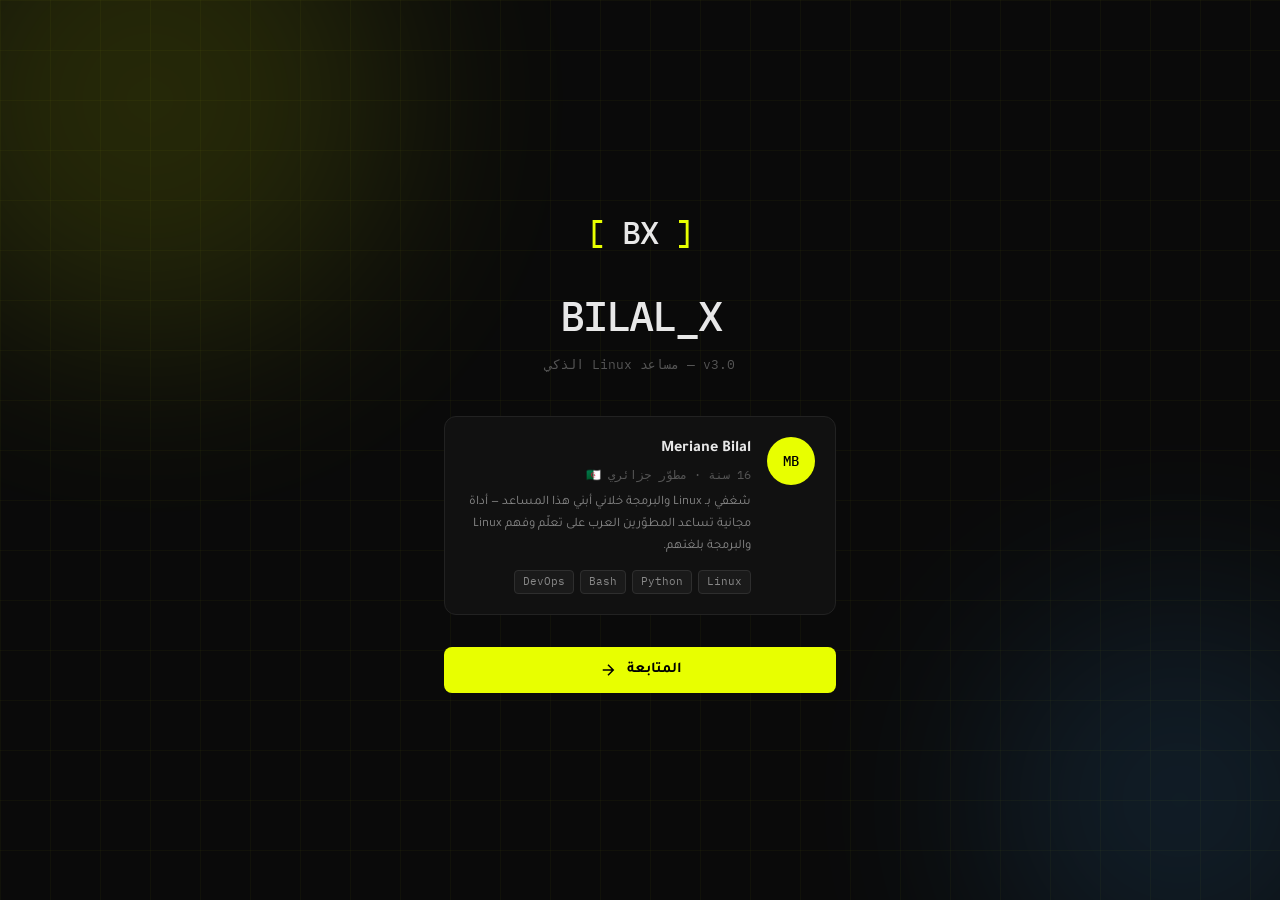
<file: templates/index.html>
<!DOCTYPE html>
<html lang="ar" dir="rtl">
<head>
<meta charset="UTF-8">
<meta name="viewport" content="width=device-width, initial-scale=1.0">
<title>BILAL_X</title>
<link rel="preconnect" href="https://fonts.googleapis.com">
<link href="https://fonts.googleapis.com/css2?family=IBM+Plex+Mono:wght@300;400;500&family=Tajawal:wght@300;400;500;700&display=swap" rel="stylesheet">
<link rel="stylesheet" href="/static/css/style.css">
</head>
<body>

<!-- ══════════════════════════════════════════════
     SCREEN 1 — SPLASH / ABOUT THE DEVELOPER
══════════════════════════════════════════════ -->
<div id="screen-about" class="screen active">
  <div class="splash-bg">
    <div class="grid-lines"></div>
    <div class="glow-orb orb-1"></div>
    <div class="glow-orb orb-2"></div>
  </div>

  <div class="splash-content">
    <div class="logo-mark">
      <span class="logo-bracket">[</span>
      <span class="logo-text">BX</span>
      <span class="logo-bracket">]</span>
    </div>

    <div class="splash-title">
      <h1>BILAL_X</h1>
      <p class="splash-version">v3.0 — مساعد Linux الذكي</p>
    </div>

    <div class="developer-card">
      <div class="dev-avatar">MB</div>
      <div class="dev-info">
        <p class="dev-name">Meriane Bilal</p>
        <p class="dev-meta">16 سنة · مطوّر جزائري 🇩🇿</p>
        <p class="dev-bio">
          شغفي بـ Linux والبرمجة خلاني أبني هذا المساعد —
          أداة مجانية تساعد المطوّرين العرب على تعلّم وفهم
          Linux والبرمجة بلغتهم.
        </p>
        <div class="dev-tags">
          <span>Linux</span>
          <span>Python</span>
          <span>Bash</span>
          <span>DevOps</span>
        </div>
      </div>
    </div>

    <button class="btn-primary" onclick="showTerms()">
      <span>المتابعة</span>
      <svg viewBox="0 0 24 24" fill="none" stroke="currentColor" stroke-width="2"><path d="M5 12h14M12 5l7 7-7 7"/></svg>
    </button>
  </div>
</div>

<!-- ══════════════════════════════════════════════
     SCREEN 2 — TERMS & CONDITIONS
══════════════════════════════════════════════ -->
<div id="screen-terms" class="screen">
  <div class="terms-container">
    <div class="terms-header">
      <div class="terms-icon">📋</div>
      <h2>الشروط والأحكام</h2>
      <p>اقرأ بعناية قبل الاستخدام</p>
    </div>

    <div class="terms-body" id="terms-scroll">
      <div class="terms-section">
        <h3>١. قبول الشروط</h3>
        <p>باستخدامك لـ BILAL_X، فأنت توافق على هذه الشروط كاملةً. إذا كنت لا توافق، يرجى عدم استخدام الخدمة.</p>
      </div>

      <div class="terms-section">
        <h3>٢. الاستخدام المقبول</h3>
        <p>BILAL_X مصمّم للأغراض التعليمية والتقنية فقط. يُحظر استخدامه في:</p>
        <ul>
          <li>أي نشاط غير قانوني أو ضار</li>
          <li>اختراق الأنظمة أو الشبكات دون إذن</li>
          <li>نشر محتوى مسيء أو مضلل</li>
          <li>انتهاك خصوصية الآخرين</li>
        </ul>
      </div>

      <div class="terms-section">
        <h3>٣. مفتاح Groq API</h3>
        <p>المفتاح الذي تدخله يُستخدم فقط لإرسال طلباتك لخوادم Groq. لا يُخزَّن على أي خادم خارجي. أنت مسؤول عن سرية مفتاحك.</p>
      </div>

      <div class="terms-section">
        <h3>٤. دقة المعلومات</h3>
        <p>BILAL_X مساعد ذكاء اصطناعي، وقد يقع في أخطاء. تحقّق دائماً من المعلومات الحساسة من مصادر موثوقة قبل التطبيق.</p>
      </div>

      <div class="terms-section">
        <h3>٥. الخصوصية</h3>
        <p>المحادثات تُحفظ محلياً في متصفحك فقط (IndexedDB). لا نجمع أي بيانات شخصية.</p>
      </div>

      <div class="terms-section">
        <h3>٦. إخلاء المسؤولية</h3>
        <p>المطوّر غير مسؤول عن أي ضرر ناتج عن الاستخدام الخاطئ للأداة. الخدمة تُقدَّم "كما هي" دون ضمانات.</p>
      </div>

      <div class="terms-section">
        <h3>٧. التعديلات</h3>
        <p>نحتفظ بحق تعديل هذه الشروط في أي وقت. الاستمرار في الاستخدام يعني الموافقة على التعديلات.</p>
      </div>

      <div class="terms-section">
        <h3>٨. التواصل</h3>
        <p>للاستفسار أو الإبلاغ عن مشكلة: تواصل مع المطوّر عبر GitHub.</p>
      </div>
    </div>

    <div class="terms-footer">
      <div class="scroll-hint" id="scroll-hint">
        <svg viewBox="0 0 24 24" fill="none" stroke="currentColor" stroke-width="2" width="16"><path d="M12 5v14M5 12l7 7 7-7"/></svg>
        اقرأ حتى النهاية للمتابعة
      </div>
      <div class="terms-actions" id="terms-actions" style="display:none">
        <label class="checkbox-label">
          <input type="checkbox" id="terms-check" onchange="toggleAccept()">
          <span class="checkbox-custom"></span>
          أوافق على الشروط والأحكام
        </label>
        <button class="btn-primary" id="btn-accept" disabled onclick="showSetup()">
          <span>ابدأ الآن</span>
          <svg viewBox="0 0 24 24" fill="none" stroke="currentColor" stroke-width="2"><path d="M5 12h14M12 5l7 7-7 7"/></svg>
        </button>
      </div>
    </div>
  </div>
</div>

<!-- ══════════════════════════════════════════════
     SCREEN 3 — API KEY SETUP
══════════════════════════════════════════════ -->
<div id="screen-setup" class="screen">
  <div class="setup-container">
    <div class="setup-header">
      <div class="logo-small">[BX]</div>
      <h2>أدخل مفتاح Groq</h2>
      <p>مجاني تماماً — دقيقة واحدة للحصول عليه</p>
    </div>

    <div class="setup-steps">
      <a href="https://console.groq.com" target="_blank" class="step-link">
        <div class="step-num">١</div>
        <div class="step-text">
          <strong>سجّل في Groq</strong>
          <span>console.groq.com ← مجاني بحساب Google</span>
        </div>
        <svg viewBox="0 0 24 24" fill="none" stroke="currentColor" stroke-width="2" width="16"><path d="M18 13v6a2 2 0 01-2 2H5a2 2 0 01-2-2V8a2 2 0 012-2h6M15 3h6v6M10 14L21 3"/></svg>
      </a>
      <a href="https://console.groq.com/keys" target="_blank" class="step-link">
        <div class="step-num">٢</div>
        <div class="step-text">
          <strong>أنشئ مفتاحاً</strong>
          <span>API Keys → Create API Key</span>
        </div>
        <svg viewBox="0 0 24 24" fill="none" stroke="currentColor" stroke-width="2" width="16"><path d="M18 13v6a2 2 0 01-2 2H5a2 2 0 01-2-2V8a2 2 0 012-2h6M15 3h6v6M10 14L21 3"/></svg>
      </a>
    </div>

    <div class="key-input-wrap">
      <input type="password" id="api-key-input" class="key-input"
             placeholder="gsk_xxxxxxxxxxxxxxxxxxxxxxxx"
             oninput="validateKey(this.value)"
             onkeydown="if(event.key==='Enter') submitKey()">
      <button class="eye-btn" onclick="toggleKeyVisibility()" title="إظهار/إخفاء">
        <svg id="eye-icon" viewBox="0 0 24 24" fill="none" stroke="currentColor" stroke-width="2" width="18"><path d="M1 12s4-8 11-8 11 8 11 8-4 8-11 8-11-8-11-8z"/><circle cx="12" cy="12" r="3"/></svg>
      </button>
    </div>
    <p class="key-error" id="key-error"></p>
    <p class="key-hint">🔒 المفتاح يُحفظ في جلسة المتصفح فقط</p>

    <button class="btn-primary" id="btn-start" disabled onclick="submitKey()">
      <span>ادخل BILAL_X</span>
      <svg viewBox="0 0 24 24" fill="none" stroke="currentColor" stroke-width="2"><path d="M5 12h14M12 5l7 7-7 7"/></svg>
    </button>
  </div>
</div>

<!-- ══════════════════════════════════════════════
     SCREEN 4 — MAIN CHAT
══════════════════════════════════════════════ -->
<div id="screen-chat" class="screen">

  <!-- Header -->
  <header class="chat-header">
    <div class="header-logo">[BX]</div>
    <div class="header-center">
      <span class="header-name">BILAL_X</span>
      <span class="status-dot" id="status-dot"></span>
    </div>
    <button class="menu-btn" id="menu-btn" onclick="toggleMenu()" title="الإعدادات" aria-label="القائمة">
      <span></span>
      <span></span>
      <span></span>
    </button>
  </header>

  <!-- Dropdown Menu -->
  <div class="dropdown-menu" id="dropdown-menu">
    <div class="menu-section">
      <p class="menu-label">وضع الذكاء</p>
      <div class="mode-options">
        <button class="mode-btn active" data-mode="normal" onclick="setMode('normal', this)">⚡ سريع</button>
        <button class="mode-btn" data-mode="think" onclick="setMode('think', this)">🧠 تفكير</button>
        <button class="mode-btn" data-mode="search" onclick="setMode('search', this)">🔍 بحث</button>
      </div>
    </div>
    <div class="menu-divider"></div>
    <button class="menu-item" onclick="clearChat()">
      <svg viewBox="0 0 24 24" fill="none" stroke="currentColor" stroke-width="2" width="16"><polyline points="3 6 5 6 21 6"/><path d="M19 6v14a2 2 0 01-2 2H7a2 2 0 01-2-2V6m3 0V4a2 2 0 012-2h4a2 2 0 012 2v2"/></svg>
      مسح المحادثة
    </button>
    <button class="menu-item" onclick="exportChat()">
      <svg viewBox="0 0 24 24" fill="none" stroke="currentColor" stroke-width="2" width="16"><path d="M21 15v4a2 2 0 01-2 2H5a2 2 0 01-2-2v-4"/><polyline points="7 10 12 15 17 10"/><line x1="12" y1="15" x2="12" y2="3"/></svg>
      تصدير المحادثة
    </button>
    <div class="menu-divider"></div>
    <button class="menu-item" onclick="changeKey()">
      <svg viewBox="0 0 24 24" fill="none" stroke="currentColor" stroke-width="2" width="16"><path d="M21 2l-2 2m-7.61 7.61a5.5 5.5 0 1 1-7.778 7.778 5.5 5.5 0 0 1 7.777-7.777zm0 0L15.5 7.5m0 0l3 3L22 7l-3-3m-3.5 3.5L19 4"/></svg>
      تغيير المفتاح
    </button>
    <button class="menu-item" onclick="showAboutPopup()">
      <svg viewBox="0 0 24 24" fill="none" stroke="currentColor" stroke-width="2" width="16"><circle cx="12" cy="12" r="10"/><line x1="12" y1="8" x2="12" y2="12"/><line x1="12" y1="16" x2="12.01" y2="16"/></svg>
      عن المطوّر
    </button>
  </div>

  <!-- Messages -->
  <div class="messages" id="messages">
    <div class="welcome-msg" id="welcome-msg">
      <div class="welcome-logo">[BX]</div>
      <h3>أهلاً، كيف أقدر أساعدك؟</h3>
      <p>اسألني عن Linux، Bash، Python، Docker، الشبكات، أو أي شيء تقني</p>
      <div class="quick-prompts">
        <button onclick="quickPrompt('اشرح لي الفرق بين chmod و chown في Linux')">chmod vs chown</button>
        <button onclick="quickPrompt('كيف أكتب Bash script يراقب استهلاك الـ CPU؟')">CPU monitor script</button>
        <button onclick="quickPrompt('ما أفضل طريقة لتأمين سيرفر Ubuntu؟')">تأمين سيرفر</button>
        <button onclick="quickPrompt('/help')">الأوامر المتاحة</button>
      </div>
    </div>
  </div>

  <!-- Mode indicator -->
  <div class="mode-indicator" id="mode-indicator">
    <span id="mode-label">⚡ سريع</span>
  </div>

  <!-- Input Bar -->
  <div class="input-area">
    <div class="input-bar">
      <textarea id="msg-input"
                placeholder="اسأل عن Linux، Bash، Python..."
                rows="1"
                onkeydown="handleKey(event)"
                oninput="autoResize(this)"></textarea>
      <button class="send-btn" id="send-btn" onclick="sendMessage()" title="إرسال">
        <svg viewBox="0 0 24 24" fill="none" stroke="currentColor" stroke-width="2.5" width="18"><line x1="22" y1="2" x2="11" y2="13"/><polygon points="22 2 15 22 11 13 2 9 22 2"/></svg>
      </button>
    </div>
  </div>
</div>

<!-- ══════════════════════════════════════════════
     ABOUT POPUP (from chat)
══════════════════════════════════════════════ -->
<div class="overlay" id="about-overlay" onclick="closeAboutPopup()">
  <div class="popup" onclick="event.stopPropagation()">
    <button class="popup-close" onclick="closeAboutPopup()">✕</button>
    <div class="popup-logo">[BX]</div>
    <h3>BILAL_X v3.0</h3>
    <div class="popup-dev">
      <div class="dev-avatar small">MB</div>
      <div>
        <strong>Meriane Bilal</strong>
        <p>16 سنة · 🇩🇿 الجزائر</p>
      </div>
    </div>
    <p class="popup-bio">مطوّر شغوف بـ Linux والبرمجة. بنيت BILAL_X لأساعد المجتمع التقني العربي.</p>
    <div class="popup-tags">
      <span>Linux</span><span>Python</span><span>Bash</span><span>DevOps</span><span>Web Dev</span>
    </div>
    <div class="popup-version">BILAL_X · مشروع مفتوح المصدر · 2024</div>
  </div>
</div>

<script src="/static/js/app.js"></script>
</body>
</html>
</file>
<file: static/css/style.css>
/* ════════════════════════════════════════════
   BILAL_X v3.0 — Premium Minimal CSS
   ════════════════════════════════════════════ */

:root {
  --bg:        #0a0a0a;
  --bg-2:      #111111;
  --bg-3:      #1a1a1a;
  --border:    #222222;
  --border-2:  #2e2e2e;
  --text:      #e8e8e8;
  --text-2:    #888888;
  --text-3:    #555555;
  --accent:    #e8ff00;
  --accent-2:  #b8cc00;
  --red:       #ff4444;
  --green:     #44ff88;
  --blue:      #4488ff;
  --mono:      'IBM Plex Mono', monospace;
  --sans:      'Tajawal', sans-serif;
  --radius:    12px;
  --radius-sm: 8px;
  --transition: 0.2s ease;
}

*, *::before, *::after { box-sizing: border-box; margin: 0; padding: 0; }

html, body {
  width: 100%; height: 100%;
  background: var(--bg);
  color: var(--text);
  font-family: var(--sans);
  font-size: 15px;
  line-height: 1.6;
  overflow: hidden;
}

/* ══════════════ SCREENS ══════════════ */

.screen {
  position: fixed;
  inset: 0;
  display: flex;
  align-items: center;
  justify-content: center;
  opacity: 0;
  pointer-events: none;
  transition: opacity 0.4s ease;
  overflow-y: auto;
}

.screen.active {
  opacity: 1;
  pointer-events: all;
}

/* ══════════════ BUTTONS ══════════════ */

.btn-primary {
  display: flex;
  align-items: center;
  gap: 10px;
  background: var(--accent);
  color: #000;
  border: none;
  border-radius: var(--radius-sm);
  padding: 14px 28px;
  font-family: var(--sans);
  font-size: 15px;
  font-weight: 700;
  cursor: pointer;
  transition: var(--transition);
  width: 100%;
  justify-content: center;
}

.btn-primary:hover { background: var(--accent-2); transform: translateY(-1px); }
.btn-primary:active { transform: translateY(0); }
.btn-primary:disabled { opacity: 0.4; cursor: not-allowed; transform: none; }

.btn-primary svg { width: 18px; height: 18px; flex-shrink: 0; }

/* ══════════════ SPLASH / ABOUT ══════════════ */

#screen-about {
  background: var(--bg);
}

.splash-bg {
  position: fixed;
  inset: 0;
  overflow: hidden;
  pointer-events: none;
}

.grid-lines {
  position: absolute;
  inset: 0;
  background-image:
    linear-gradient(rgba(232,255,0,0.03) 1px, transparent 1px),
    linear-gradient(90deg, rgba(232,255,0,0.03) 1px, transparent 1px);
  background-size: 50px 50px;
}

.glow-orb {
  position: absolute;
  border-radius: 50%;
  filter: blur(100px);
  opacity: 0.12;
}

.orb-1 {
  width: 500px; height: 500px;
  background: var(--accent);
  top: -150px; left: -100px;
  animation: float 8s ease-in-out infinite;
}

.orb-2 {
  width: 400px; height: 400px;
  background: #44aaff;
  bottom: -100px; right: -100px;
  animation: float 10s ease-in-out infinite reverse;
}

@keyframes float {
  0%, 100% { transform: translate(0,0); }
  50% { transform: translate(30px, -30px); }
}

.splash-content {
  position: relative;
  z-index: 1;
  max-width: 440px;
  width: 100%;
  padding: 40px 24px;
  text-align: center;
  animation: fadeUp 0.6s ease both;
}

@keyframes fadeUp {
  from { opacity: 0; transform: translateY(24px); }
  to   { opacity: 1; transform: translateY(0); }
}

.logo-mark {
  font-family: var(--mono);
  font-size: 32px;
  font-weight: 500;
  margin-bottom: 24px;
  letter-spacing: -1px;
}

.logo-bracket { color: var(--accent); }
.logo-text { color: var(--text); }

.splash-title h1 {
  font-family: var(--mono);
  font-size: 42px;
  font-weight: 500;
  letter-spacing: -2px;
  color: var(--text);
  margin-bottom: 6px;
}

.splash-version {
  color: var(--text-3);
  font-size: 13px;
  font-family: var(--mono);
  margin-bottom: 40px;
}

.developer-card {
  display: flex;
  align-items: flex-start;
  gap: 16px;
  background: var(--bg-2);
  border: 1px solid var(--border);
  border-radius: var(--radius);
  padding: 20px;
  text-align: right;
  margin-bottom: 32px;
}

.dev-avatar {
  width: 48px;
  height: 48px;
  min-width: 48px;
  background: var(--accent);
  color: #000;
  border-radius: 50%;
  display: flex;
  align-items: center;
  justify-content: center;
  font-family: var(--mono);
  font-weight: 500;
  font-size: 14px;
}

.dev-avatar.small {
  width: 40px; height: 40px; min-width: 40px;
  font-size: 12px;
}

.dev-name {
  font-weight: 700;
  font-size: 16px;
  margin-bottom: 2px;
}

.dev-meta {
  color: var(--text-3);
  font-size: 12px;
  font-family: var(--mono);
  margin-bottom: 8px;
}

.dev-bio {
  color: var(--text-2);
  font-size: 13px;
  line-height: 1.7;
  margin-bottom: 12px;
}

.dev-tags {
  display: flex;
  flex-wrap: wrap;
  gap: 6px;
}

.dev-tags span, .popup-tags span {
  background: var(--bg-3);
  border: 1px solid var(--border-2);
  border-radius: 4px;
  padding: 2px 8px;
  font-size: 11px;
  font-family: var(--mono);
  color: var(--text-2);
}

/* ══════════════ TERMS ══════════════ */

#screen-terms {
  padding: 20px;
  align-items: flex-start;
}

.terms-container {
  max-width: 560px;
  width: 100%;
  background: var(--bg-2);
  border: 1px solid var(--border);
  border-radius: var(--radius);
  overflow: hidden;
  max-height: calc(100vh - 40px);
  display: flex;
  flex-direction: column;
  animation: fadeUp 0.5s ease both;
  margin: auto;
}

.terms-header {
  padding: 28px 28px 20px;
  border-bottom: 1px solid var(--border);
  text-align: center;
}

.terms-icon { font-size: 28px; margin-bottom: 8px; }

.terms-header h2 {
  font-size: 20px;
  font-weight: 700;
  margin-bottom: 4px;
}

.terms-header p {
  color: var(--text-3);
  font-size: 13px;
}

.terms-body {
  flex: 1;
  overflow-y: auto;
  padding: 20px 28px;
  scrollbar-width: thin;
  scrollbar-color: var(--border-2) transparent;
}

.terms-body::-webkit-scrollbar { width: 4px; }
.terms-body::-webkit-scrollbar-track { background: transparent; }
.terms-body::-webkit-scrollbar-thumb { background: var(--border-2); border-radius: 2px; }

.terms-section {
  margin-bottom: 20px;
}

.terms-section h3 {
  font-size: 14px;
  font-weight: 700;
  color: var(--accent);
  font-family: var(--mono);
  margin-bottom: 6px;
}

.terms-section p {
  color: var(--text-2);
  font-size: 13px;
  line-height: 1.7;
}

.terms-section ul {
  padding-right: 20px;
  color: var(--text-2);
  font-size: 13px;
  margin-top: 6px;
}

.terms-section ul li { margin-bottom: 4px; }

.terms-footer {
  padding: 16px 28px 24px;
  border-top: 1px solid var(--border);
}

.scroll-hint {
  display: flex;
  align-items: center;
  justify-content: center;
  gap: 8px;
  color: var(--text-3);
  font-size: 12px;
  animation: bounce 2s ease-in-out infinite;
}

@keyframes bounce {
  0%, 100% { transform: translateY(0); }
  50% { transform: translateY(4px); }
}

.terms-actions { display: flex; flex-direction: column; gap: 16px; }

.checkbox-label {
  display: flex;
  align-items: center;
  gap: 12px;
  cursor: pointer;
  font-size: 14px;
  color: var(--text-2);
}

.checkbox-label input { display: none; }

.checkbox-custom {
  width: 20px;
  height: 20px;
  min-width: 20px;
  border: 2px solid var(--border-2);
  border-radius: 4px;
  position: relative;
  transition: var(--transition);
}

.checkbox-label input:checked + .checkbox-custom {
  background: var(--accent);
  border-color: var(--accent);
}

.checkbox-label input:checked + .checkbox-custom::after {
  content: '';
  position: absolute;
  left: 4px; top: 1px;
  width: 6px; height: 10px;
  border: 2px solid #000;
  border-top: none; border-right: none;
  transform: rotate(-45deg) scaleX(-1);
}

/* ══════════════ SETUP ══════════════ */

#screen-setup { background: var(--bg); }

.setup-container {
  max-width: 420px;
  width: 100%;
  padding: 40px 24px;
  animation: fadeUp 0.5s ease both;
  text-align: center;
}

.setup-header { margin-bottom: 32px; }

.logo-small {
  font-family: var(--mono);
  font-size: 18px;
  color: var(--accent);
  margin-bottom: 16px;
}

.setup-header h2 {
  font-size: 22px;
  font-weight: 700;
  margin-bottom: 6px;
}

.setup-header p {
  color: var(--text-3);
  font-size: 13px;
}

.setup-steps {
  display: flex;
  flex-direction: column;
  gap: 8px;
  margin-bottom: 24px;
}

.step-link {
  display: flex;
  align-items: center;
  gap: 14px;
  background: var(--bg-2);
  border: 1px solid var(--border);
  border-radius: var(--radius-sm);
  padding: 14px 16px;
  text-decoration: none;
  color: var(--text);
  transition: var(--transition);
  text-align: right;
}

.step-link:hover {
  border-color: var(--accent);
  background: var(--bg-3);
}

.step-link svg { margin-right: auto; color: var(--text-3); flex-shrink: 0; }

.step-num {
  width: 28px; height: 28px;
  border: 1px solid var(--border-2);
  border-radius: 50%;
  display: flex;
  align-items: center;
  justify-content: center;
  font-family: var(--mono);
  font-size: 13px;
  color: var(--accent);
  flex-shrink: 0;
}

.step-text { flex: 1; }
.step-text strong { display: block; font-size: 14px; margin-bottom: 2px; }
.step-text span { font-size: 12px; color: var(--text-3); font-family: var(--mono); }

.key-input-wrap {
  position: relative;
  margin-bottom: 8px;
}

.key-input {
  width: 100%;
  background: var(--bg-2);
  border: 1px solid var(--border);
  border-radius: var(--radius-sm);
  padding: 14px 48px 14px 16px;
  color: var(--text);
  font-family: var(--mono);
  font-size: 14px;
  outline: none;
  transition: var(--transition);
  text-align: left;
  direction: ltr;
}

.key-input:focus { border-color: var(--accent); }
.key-input::placeholder { color: var(--text-3); }

.eye-btn {
  position: absolute;
  left: 12px; top: 50%;
  transform: translateY(-50%);
  background: none;
  border: none;
  color: var(--text-3);
  cursor: pointer;
  padding: 4px;
  transition: color var(--transition);
}

.eye-btn:hover { color: var(--text); }

.key-error {
  color: var(--red);
  font-size: 12px;
  font-family: var(--mono);
  min-height: 16px;
  margin-bottom: 4px;
}

.key-hint {
  color: var(--text-3);
  font-size: 12px;
  margin-bottom: 24px;
}

/* ══════════════ CHAT ══════════════ */

#screen-chat {
  flex-direction: column;
  padding: 0;
  align-items: stretch;
  justify-content: flex-start;
  background: var(--bg);
}

/* Header */
.chat-header {
  display: flex;
  align-items: center;
  justify-content: space-between;
  padding: 0 16px;
  height: 56px;
  border-bottom: 1px solid var(--border);
  background: var(--bg);
  position: relative;
  z-index: 100;
  flex-shrink: 0;
}

.header-logo {
  font-family: var(--mono);
  font-size: 15px;
  color: var(--accent);
  font-weight: 500;
}

.header-center {
  display: flex;
  align-items: center;
  gap: 8px;
  font-family: var(--mono);
  font-size: 14px;
  font-weight: 500;
}

.header-name { color: var(--text-2); }

.status-dot {
  width: 7px; height: 7px;
  border-radius: 50%;
  background: var(--text-3);
  transition: background 0.3s;
}

.status-dot.online { background: var(--green); box-shadow: 0 0 6px var(--green); }
.status-dot.thinking { background: var(--accent); animation: pulse 1s ease-in-out infinite; }

@keyframes pulse {
  0%, 100% { opacity: 1; }
  50% { opacity: 0.4; }
}

/* Menu button (three dots) */
.menu-btn {
  width: 36px; height: 36px;
  background: none;
  border: 1px solid transparent;
  border-radius: var(--radius-sm);
  cursor: pointer;
  display: flex;
  flex-direction: column;
  align-items: center;
  justify-content: center;
  gap: 4px;
  transition: var(--transition);
  padding: 6px;
}

.menu-btn span {
  display: block;
  width: 4px; height: 4px;
  background: var(--text-2);
  border-radius: 50%;
  transition: var(--transition);
}

.menu-btn:hover {
  border-color: var(--border);
  background: var(--bg-2);
}

.menu-btn:hover span { background: var(--text); }

/* Dropdown */
.dropdown-menu {
  position: fixed;
  top: 64px;
  left: 16px;
  background: var(--bg-2);
  border: 1px solid var(--border);
  border-radius: var(--radius);
  width: 240px;
  z-index: 200;
  opacity: 0;
  pointer-events: none;
  transform: translateY(-8px) scale(0.97);
  transition: opacity 0.2s, transform 0.2s;
  padding: 8px;
  box-shadow: 0 16px 48px rgba(0,0,0,0.5);
}

.dropdown-menu.open {
  opacity: 1;
  pointer-events: all;
  transform: translateY(0) scale(1);
}

.menu-section { padding: 4px 8px 8px; }

.menu-label {
  font-size: 11px;
  font-family: var(--mono);
  color: var(--text-3);
  margin-bottom: 8px;
  text-transform: uppercase;
  letter-spacing: 0.5px;
}

.mode-options {
  display: flex;
  gap: 6px;
}

.mode-btn {
  flex: 1;
  padding: 8px 4px;
  background: var(--bg-3);
  border: 1px solid var(--border);
  border-radius: var(--radius-sm);
  color: var(--text-2);
  font-family: var(--sans);
  font-size: 12px;
  cursor: pointer;
  transition: var(--transition);
  text-align: center;
}

.mode-btn:hover { border-color: var(--border-2); color: var(--text); }

.mode-btn.active {
  background: var(--accent);
  border-color: var(--accent);
  color: #000;
  font-weight: 700;
}

.menu-divider {
  height: 1px;
  background: var(--border);
  margin: 4px 0;
}

.menu-item {
  display: flex;
  align-items: center;
  gap: 10px;
  width: 100%;
  padding: 10px 12px;
  background: none;
  border: none;
  color: var(--text-2);
  font-family: var(--sans);
  font-size: 14px;
  cursor: pointer;
  border-radius: var(--radius-sm);
  transition: var(--transition);
  text-align: right;
}

.menu-item:hover { background: var(--bg-3); color: var(--text); }

/* Messages */
.messages {
  flex: 1;
  overflow-y: auto;
  padding: 24px 16px 8px;
  display: flex;
  flex-direction: column;
  gap: 20px;
  scrollbar-width: thin;
  scrollbar-color: var(--border) transparent;
  max-width: 760px;
  width: 100%;
  margin: 0 auto;
  align-self: center;
}

.messages::-webkit-scrollbar { width: 3px; }
.messages::-webkit-scrollbar-thumb { background: var(--border); border-radius: 2px; }

/* Welcome */
.welcome-msg {
  text-align: center;
  padding: 40px 20px;
  animation: fadeUp 0.5s ease both;
}

.welcome-logo {
  font-family: var(--mono);
  font-size: 28px;
  color: var(--accent);
  margin-bottom: 16px;
}

.welcome-msg h3 {
  font-size: 20px;
  font-weight: 700;
  margin-bottom: 8px;
}

.welcome-msg > p {
  color: var(--text-3);
  font-size: 14px;
  margin-bottom: 24px;
}

.quick-prompts {
  display: flex;
  flex-wrap: wrap;
  gap: 8px;
  justify-content: center;
}

.quick-prompts button {
  background: var(--bg-2);
  border: 1px solid var(--border);
  border-radius: 20px;
  padding: 8px 16px;
  color: var(--text-2);
  font-family: var(--mono);
  font-size: 12px;
  cursor: pointer;
  transition: var(--transition);
}

.quick-prompts button:hover {
  border-color: var(--accent);
  color: var(--accent);
  background: var(--bg-3);
}

/* Message bubbles */
.msg {
  display: flex;
  flex-direction: column;
  gap: 4px;
  animation: msgIn 0.3s ease both;
  max-width: 100%;
}

@keyframes msgIn {
  from { opacity: 0; transform: translateY(10px); }
  to   { opacity: 1; transform: translateY(0); }
}

.msg.user { align-items: flex-start; }
.msg.bot  { align-items: flex-end; }

.msg-role {
  font-size: 11px;
  font-family: var(--mono);
  color: var(--text-3);
  padding: 0 4px;
}

.msg-bubble {
  max-width: 85%;
  padding: 14px 16px;
  border-radius: var(--radius);
  font-size: 14px;
  line-height: 1.7;
  word-break: break-word;
}

.msg.user .msg-bubble {
  background: var(--bg-3);
  border: 1px solid var(--border);
  border-radius: var(--radius) var(--radius) var(--radius) 4px;
}

.msg.bot .msg-bubble {
  background: var(--bg-2);
  border: 1px solid var(--border);
  border-radius: var(--radius) var(--radius) 4px var(--radius);
}

/* Code in messages */
.msg-bubble pre {
  background: var(--bg);
  border: 1px solid var(--border);
  border-radius: var(--radius-sm);
  padding: 14px 16px;
  overflow-x: auto;
  margin: 10px 0;
  font-family: var(--mono);
  font-size: 13px;
  line-height: 1.6;
  position: relative;
}

.msg-bubble code {
  font-family: var(--mono);
  font-size: 13px;
  background: var(--bg-3);
  padding: 1px 5px;
  border-radius: 3px;
  color: var(--accent);
}

.msg-bubble pre code {
  background: none;
  padding: 0;
  color: var(--text);
}

.copy-code-btn {
  position: absolute;
  top: 8px; left: 8px;
  background: var(--bg-2);
  border: 1px solid var(--border);
  border-radius: 4px;
  padding: 3px 8px;
  font-size: 11px;
  font-family: var(--mono);
  color: var(--text-3);
  cursor: pointer;
  transition: var(--transition);
  opacity: 0;
}

pre:hover .copy-code-btn { opacity: 1; }
.copy-code-btn:hover { color: var(--accent); border-color: var(--accent); }

.msg-bubble h1, .msg-bubble h2, .msg-bubble h3 {
  margin: 12px 0 6px;
  font-size: 15px;
}

.msg-bubble ul, .msg-bubble ol {
  padding-right: 20px;
  margin: 8px 0;
}

.msg-bubble li { margin-bottom: 4px; }

.msg-bubble strong { font-weight: 700; color: var(--text); }

/* Thinking bubble */
.thinking-bubble {
  display: flex;
  gap: 5px;
  align-items: center;
  padding: 14px 20px;
  background: var(--bg-2);
  border: 1px solid var(--border);
  border-radius: var(--radius) var(--radius) 4px var(--radius);
  align-self: flex-end;
}

.thinking-bubble span {
  width: 6px; height: 6px;
  background: var(--accent);
  border-radius: 50%;
  animation: think 1.4s ease-in-out infinite;
  opacity: 0.4;
}

.thinking-bubble span:nth-child(2) { animation-delay: 0.2s; }
.thinking-bubble span:nth-child(3) { animation-delay: 0.4s; }

@keyframes think {
  0%, 80%, 100% { transform: scale(1); opacity: 0.4; }
  40% { transform: scale(1.3); opacity: 1; }
}

/* Search results */
.search-results {
  background: var(--bg-3);
  border: 1px solid var(--border);
  border-radius: var(--radius-sm);
  padding: 12px;
  margin-top: 8px;
  font-size: 12px;
}

.search-results-title {
  color: var(--text-3);
  font-family: var(--mono);
  font-size: 11px;
  margin-bottom: 8px;
}

.search-result-item {
  border-bottom: 1px solid var(--border);
  padding: 6px 0;
}

.search-result-item:last-child { border-bottom: none; }

.search-result-item a {
  color: var(--blue);
  text-decoration: none;
  font-size: 12px;
  display: block;
  margin-bottom: 2px;
}

.search-result-item p { color: var(--text-3); font-size: 11px; }

/* Mode indicator */
.mode-indicator {
  text-align: center;
  padding: 6px;
  flex-shrink: 0;
}

.mode-indicator span {
  font-family: var(--mono);
  font-size: 11px;
  color: var(--text-3);
  background: var(--bg-2);
  border: 1px solid var(--border);
  padding: 3px 10px;
  border-radius: 20px;
}

/* Input area */
.input-area {
  padding: 12px 16px 20px;
  flex-shrink: 0;
  max-width: 760px;
  width: 100%;
  margin: 0 auto;
  align-self: center;
}

.input-bar {
  display: flex;
  align-items: flex-end;
  background: var(--bg-2);
  border: 1px solid var(--border);
  border-radius: 16px;
  padding: 10px 10px 10px 16px;
  gap: 8px;
  transition: border-color var(--transition);
}

.input-bar:focus-within { border-color: var(--border-2); }

#msg-input {
  flex: 1;
  background: none;
  border: none;
  outline: none;
  color: var(--text);
  font-family: var(--sans);
  font-size: 15px;
  line-height: 1.5;
  resize: none;
  max-height: 150px;
  overflow-y: auto;
  scrollbar-width: none;
}

#msg-input::placeholder { color: var(--text-3); }
#msg-input::-webkit-scrollbar { display: none; }

.send-btn {
  width: 38px; height: 38px;
  min-width: 38px;
  background: var(--accent);
  border: none;
  border-radius: 10px;
  color: #000;
  cursor: pointer;
  display: flex;
  align-items: center;
  justify-content: center;
  transition: var(--transition);
  flex-shrink: 0;
}

.send-btn:hover { background: var(--accent-2); transform: scale(1.05); }
.send-btn:active { transform: scale(0.95); }
.send-btn:disabled { opacity: 0.4; cursor: not-allowed; transform: none; }

/* ══════════════ OVERLAY / POPUP ══════════════ */

.overlay {
  position: fixed;
  inset: 0;
  background: rgba(0,0,0,0.7);
  backdrop-filter: blur(4px);
  z-index: 300;
  display: flex;
  align-items: center;
  justify-content: center;
  opacity: 0;
  pointer-events: none;
  transition: opacity 0.3s;
}

.overlay.open {
  opacity: 1;
  pointer-events: all;
}

.popup {
  background: var(--bg-2);
  border: 1px solid var(--border);
  border-radius: var(--radius);
  padding: 32px 28px 28px;
  max-width: 380px;
  width: calc(100% - 48px);
  position: relative;
  text-align: center;
  animation: fadeUp 0.3s ease both;
}

.popup-close {
  position: absolute;
  top: 14px; left: 14px;
  background: none;
  border: none;
  color: var(--text-3);
  cursor: pointer;
  font-size: 16px;
  padding: 4px 8px;
  border-radius: 4px;
  transition: var(--transition);
}

.popup-close:hover { color: var(--text); background: var(--bg-3); }

.popup-logo {
  font-family: var(--mono);
  font-size: 20px;
  color: var(--accent);
  margin-bottom: 6px;
}

.popup h3 { font-size: 18px; margin-bottom: 16px; }

.popup-dev {
  display: flex;
  align-items: center;
  gap: 12px;
  background: var(--bg-3);
  border: 1px solid var(--border);
  border-radius: var(--radius-sm);
  padding: 12px;
  margin-bottom: 14px;
  text-align: right;
}

.popup-dev strong { display: block; font-size: 14px; }
.popup-dev p { font-size: 12px; color: var(--text-3); }

.popup-bio {
  color: var(--text-2);
  font-size: 13px;
  line-height: 1.7;
  margin-bottom: 16px;
}

.popup-tags {
  display: flex;
  flex-wrap: wrap;
  gap: 6px;
  justify-content: center;
  margin-bottom: 16px;
}

.popup-version {
  font-family: var(--mono);
  font-size: 11px;
  color: var(--text-3);
}

/* ══════════════ SCROLLBAR CLEANUP ══════════════ */

* {
  scrollbar-width: thin;
  scrollbar-color: var(--border) transparent;
}

/* ══════════════ RESPONSIVE ══════════════ */

@media (max-width: 480px) {
  .splash-title h1 { font-size: 34px; }
  .developer-card { flex-direction: column; text-align: center; }
  .dev-tags { justify-content: center; }
  .msg-bubble { max-width: 95%; }
  .terms-container { border-radius: 0; max-height: 100vh; }
  #screen-terms { padding: 0; }
}
</file>
